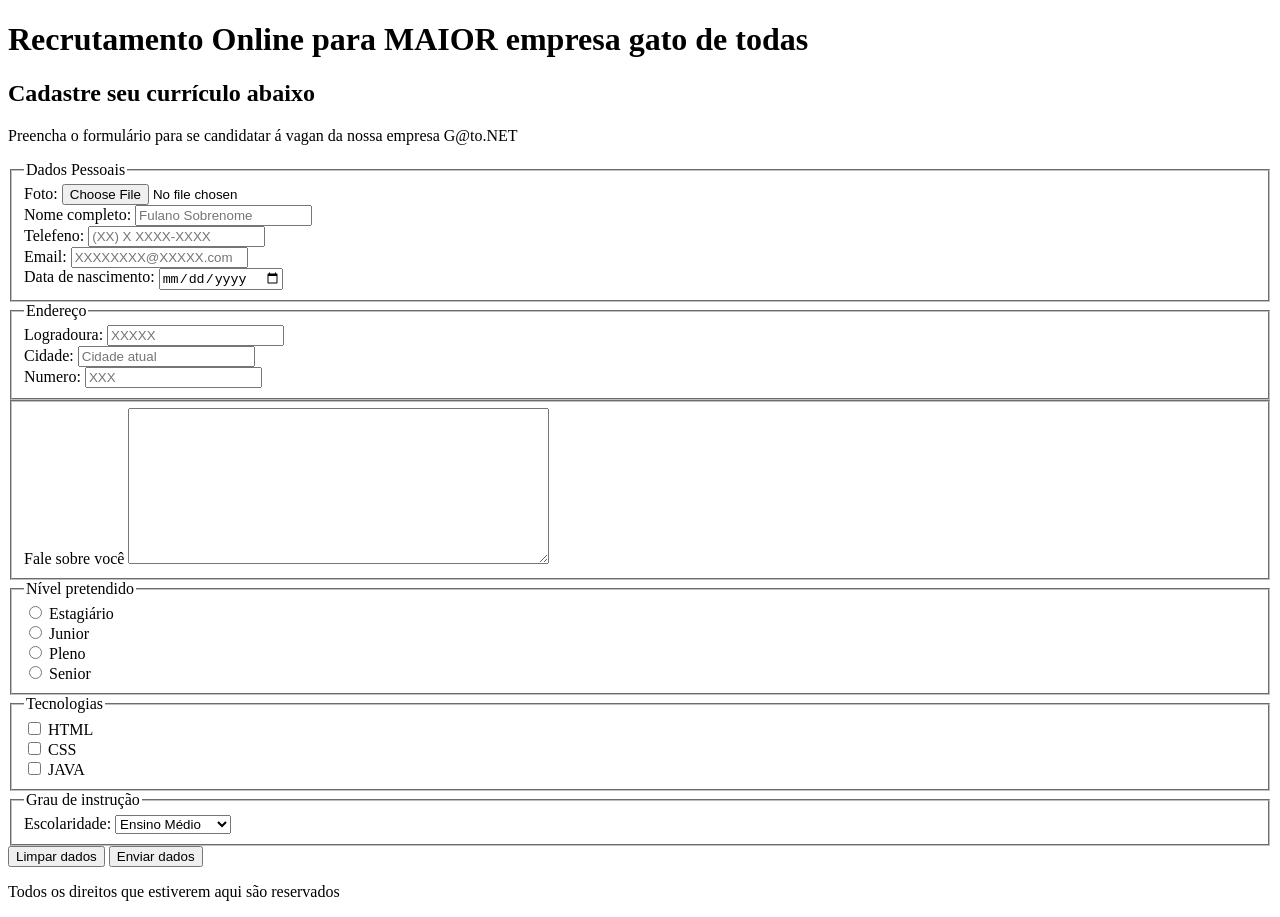
<file: aula 3/index.html>
<!DOCTYPE html>
<html lang="pt-br">
    <head>
        <title>Recrutamento Online</title>
        <meta charset="UTF-8">
    </head>    
    <body>
        <header>
            <h1>Recrutamento Online para MAIOR empresa gato de todas</h1>
        </header>
        <main>
            <section>
                <h2>Cadastre seu currículo abaixo</h2>
                <!-- Prenchimento o action e o method -->
                <form  action="https://postman-echo.com/post" method="post" enctype="multipart/form-data">
                    <p> Preencha o formulário para se candidatar á vagan da nossa empresa G@to.NET</p>
                    <fieldset>
                       <legend>Dados Pessoais</legend>
                       <!-- Campo novo de foto -->
                       <div>
                        <label for="foto_id">Foto:</label>
                        <input id="foto_id" 
                               name="foto" 
                               type="file" 
                               accept="image/*">
                       </div>
                       <!-- Adicionar placeholder -->
                       <div>
                           <label for="nome_id">Nome completo:</label>
                           <input id="nome_id" 
                                  name="nome" 
                                  type="text"
                                  placeholder="Fulano Sobrenome ">
                       </div>
                       <!-- Adicionar required -->
                       <div>
                           <label for="telefone_id">Telefeno:</label>
                           <input id="telefone_id" 
                                  name="telefone" 
                                  type="tel"
                                  placeholder="(XX) X XXXX-XXXX"
                                  required>
                       </div>
                       <div>
                           <label for="email_id">Email:</label>
                           <input id="email_id" 
                                  name="email_id" 
                                  type="email"
                                  placeholder="XXXXXXXX@XXXXX.com">
                       </div>
                       <div>
                           <label for="data_nasc">Data de nascimento:</label>
                           <input id="data_nasc_id" 
                                  name="data_nasc" 
                                  type="date">
                       </div>
                    </fieldset>
                    <fieldset>
                        <legend>Endereço</legend>
                        <div>
                            <label for="Logradoro_id">Logradoura:</label>
                            <input id="Logradoro_id" 
                                   name="Logradoro" 
                                   type="text"
                                   placeholder="XXXXX">
                        </div>
                        <div>
                            <label for="cidade_id">Cidade:</label>
                            <input id="cidade_id" 
                                   name="cidade" 
                                   type="text"
                                   placeholder="Cidade atual">    
                        </div>
                        <div>
                            <label for="numero_id">Numero:</label>
                            <input id="numero_id" 
                                   name="numero" 
                                   type="number"
                                   placeholder="XXX">
                        </div>
                    </fieldset>
                    <fieldset>
                        <div>
                            <label for="resumo_id">Fale sobre você</label>
                            <textarea id="resumo_id" 
                                      name="resumo_id" 
                                      rows="10" 
                                      cols="50"></textarea>
                        </div>
                    </fieldset>
                    <fieldset>
                        <legend>Nível pretendido</legend>
                        <div>
                            <input id="estagiario_id" 
                                   name="nível"
                                   type="radio"
                                   value="estagiario">
                            <label for="estagiario_id">Estagiário</label>
                        </div>
                        <div>
                            <input id="junior_id" 
                                   name="nível"
                                   type="radio"
                                   value="junior">
                            <label for="junior_id">Junior</label>
                        </div>
                        <div>
                            <input id="pleno_id" 
                                   name="nível"
                                   type="radio"
                                   value="pleno">
                            <label for="pleno_id">Pleno</label>
                        </div>
                        <div>
                            <input id="senior_id" 
                                   name="nível"
                                   type="radio"
                                   value="senior">
                            <label for="senior_id">Senior</label>
                        </div>
                    </fieldset>
                    <fieldset>
                        <legend>Tecnologias</legend>
                        <div>
                            <input id="tec_html_id"
                                   name="Tecnologia"
                                   type="checkbox"
                                   value="html">
                            <label for="tec_html_id">HTML</label>
                        </div>
                        <div>
                            <input id="tec_css_id"
                                   name="Tecnologia"
                                   type="checkbox"
                                   value="css">
                            <label for="tec_css_id">CSS</label>
                        </div>
                        <div>
                            <input id="tec_java_id" 
                                   name="nível"
                                   type="checkbox"
                                   value="java">
                            <label for="tec_java_id">JAVA</label>
                        </div>
                    </fieldset>
                    <fieldset>
                        <legend>Grau de instrução</legend>
                        <div>
                            <label for="escolaridade_id">Escolaridade:</label>
                            <select id="escolaridade_id" name="escolaridade">
                                <option valeu="medio">Ensino Médio</option>
                                <option value="graduacao">Graduação</option>
                                <option value="Pos">Pós-Graduação</option>
                            </select>
                        </div>
                    </fieldset>
                    <div>
                        <button type="reset">Limpar dados</button>
                        <button type="submit">Enviar dados</button>
                    </div>
                </form>
            </section>    
        </main>
        <footer>
            <p>Todos os direitos que estiverem aqui são reservados</p>
        </footer>
    </body>
</html>
</file>
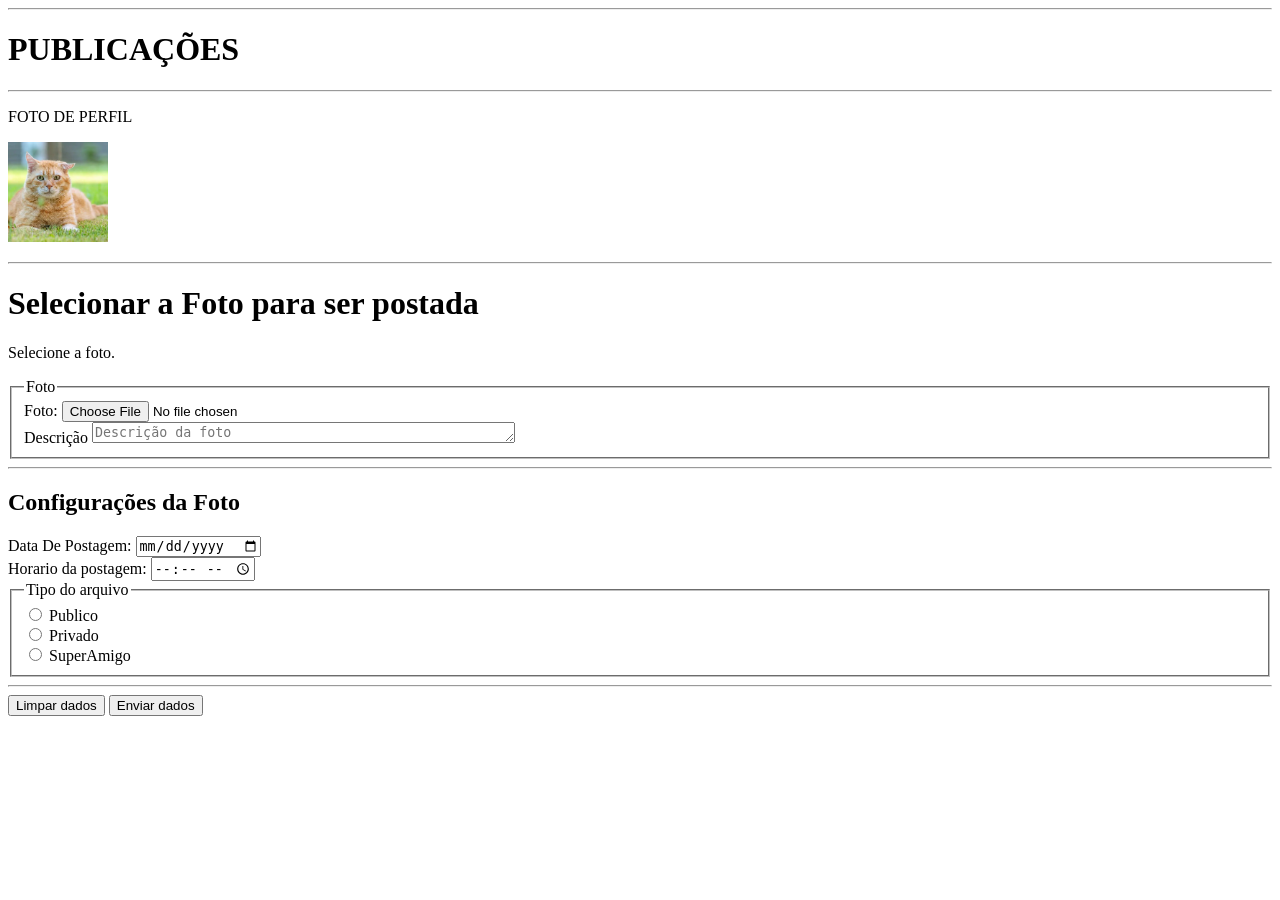
<file: aula 4/index.html>
<!DOCTYPE html>
<html lang="pt-br">
    <head>
        <meta charset="UTF-8">
        <title> REDE SOCIAL </title>
    </head>

    <hr>
    <body>
        <header id="Imagem">
            <h1>PUBLICAÇÕES</h1>
        </header>
    </body>
    <hr>

    <main id="conteudo de foto">
        <section>
            <p>
                FOTO DE PERFIL
            </p>
            <p>
            <img src="./fotoperfil.webp" alt="Foto de perfil" width="100">
            </p>
        </section>
    </main>
    <hr>

    <h1>Selecionar a Foto para ser postada</h1>
                <form  action="https://postman-echo.com/post" method="post" enctype="multipart/form-data">
                    <p> Selecione a foto.</p>
                    <fieldset>
                       <legend>Foto</legend>
                       <div>
                        <label for="foto_id">Foto:</label>
                        <input id="foto_id" 
                               name="foto" 
                               type="file" 
                               accept="image/*">
                       </div>
                       <div>
                            <label for="resumo_id">Descrição</label>
                            <textarea id="resumo_id" 
                                      name="resumo_id" 
                                      required
                                      placeholder="Descrição da foto"
                                      rows="1" 
                                      cols="50"></textarea>
                        </div>
                        </fieldset>
                        <hr>

                         <h2>Configurações da Foto</h2>
                        <div>
                           <label for="data_nasc">Data De Postagem:</label>
                           <input id="data_nasc_id" 
                                  name="data_nasc" 
                                  type="date">
                       </div>
                       <div>
                           <label for="time">Horario da postagem:</label>
                           <input id="time" 
                                  name="Horario" 
                                  type="time">
                       </div>
                       <fieldset>
                        <legend>Tipo do arquivo</legend>
                        <div>
                            <input id="plublico_id" 
                                   name="tipo"
                                   type="radio"
                                   value="Publico">
                            <label for="publico_id">Publico</label>
                        </div>
                        <div>
                            <input id="Privado_id" 
                                   name="tipo"
                                   type="radio"
                                   value="Privado">
                            <label for="Privado_id">Privado</label>
                        </div>
                        <div>
                            <input id="SuperAmigo_id" 
                                   name="tipo"
                                   type="radio"
                                   value=SuperAmigo">
                            <label for="SuperAmigo_id">SuperAmigo</label>
                        </div>
                    </fieldset>
                    <hr>
                    <div>
                        <button type="reset">Limpar dados</button>
                        <button type="submit">Enviar dados</button>
                    </div>
                </form>
</html>
</file>
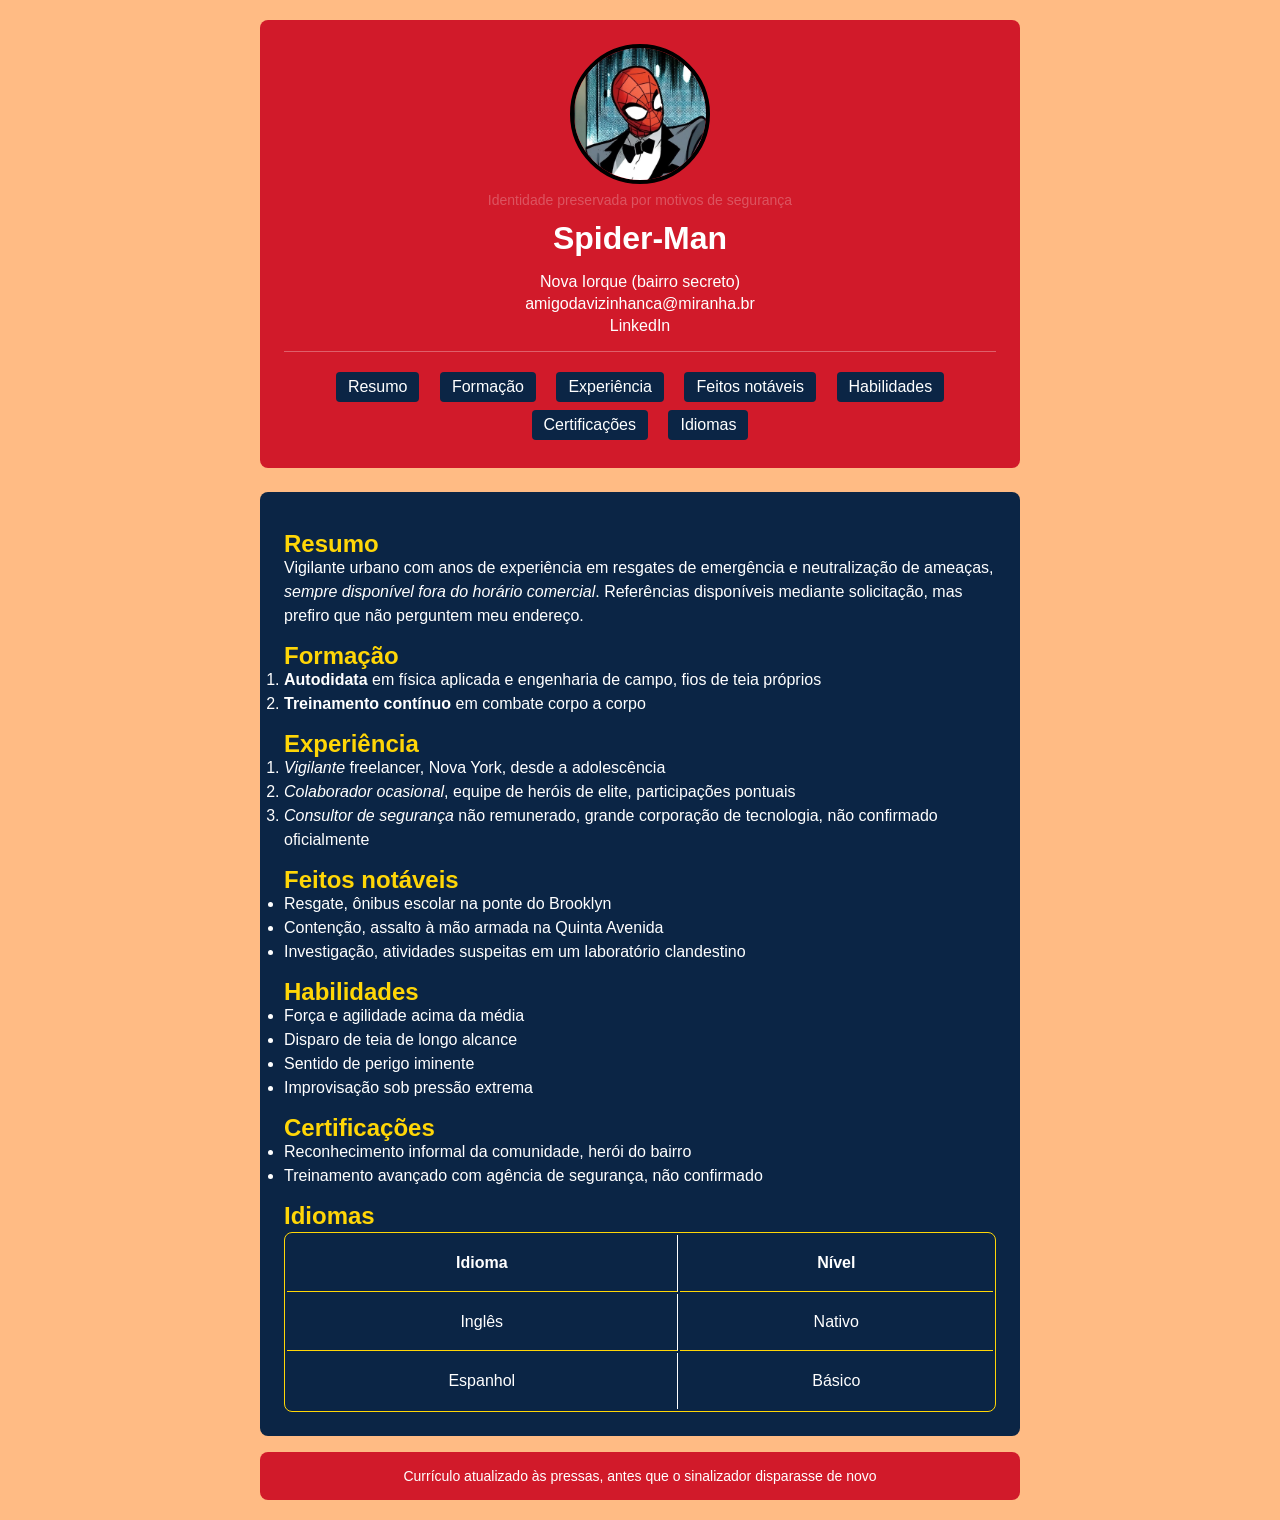
<file: aula 5/index.html>
<!DOCTYPE html>
<html lang="pt-br">
<head>
  <meta charset="UTF-8" />
  <meta name="viewport" content="width=device-width, initial-scale=1.0" />
  <title>Currículo Spider-Man</title>
  <link rel="stylesheet" href="./styles/global.css">
</head>
<body>
  <header>
    <figure>
      <img src="./images/miranha.jpg" alt="Foto de perfil, pessoa mascarada com traje vermelho e azul" />
      <figcaption>Identidade preservada por motivos de segurança</figcaption>
    </figure>
    <h1>Spider-Man</h1>
    <div class="header-info">
      <p>Nova Iorque (bairro secreto)</p>
      <p>
        <a href="mailto:amigodavizinhanca@miranha.br">amigodavizinhanca@miranha.br</a>
      </p>
      <p>
        <a href="https://www.linkedin.com/in/miranha/">LinkedIn</a>
      </p>
      <nav>
        <ul>
          <li><a href="#resumo">Resumo</a></li>
          <li><a href="#formacao">Formação</a></li>
          <li><a href="#experiencia">Experiência</a></li>
          <li><a href="#feitos">Feitos notáveis</a></li>
          <li><a href="#habilidades">Habilidades</a></li>
          <li><a href="#certificacoes">Certificações</a></li>
          <li><a href="#idiomas">Idiomas</a></li>
        </ul>
      </nav>
    </div>
  </header>

  <main>
    <section id="resumo">
      <h2>Resumo</h2>
      <p>
        Vigilante urbano com anos de experiência em resgates de emergência e neutralização de ameaças,
        <em>sempre disponível fora do horário comercial</em>. Referências disponíveis mediante solicitação,
        mas prefiro que não perguntem meu endereço.
      </p>
    </section>

    <section id="formacao">
      <h2>Formação</h2>
      <ol>
        <li><strong>Autodidata</strong> em física aplicada e engenharia de campo, fios de teia próprios</li>
        <li><strong>Treinamento contínuo</strong> em combate corpo a corpo</li>
      </ol>
    </section>

    <section id="experiencia">
      <h2>Experiência</h2>
      <ol>
        <li><em>Vigilante</em> freelancer, Nova York, desde a adolescência</li>
        <li><em>Colaborador ocasional</em>, equipe de heróis de elite, participações pontuais</li>
        <li><em>Consultor de segurança</em> não remunerado, grande corporação de tecnologia, não confirmado oficialmente</li>
      </ol>
    </section>

    <section id="feitos">
      <h2>Feitos notáveis</h2>
      <ul>
        <li>Resgate, ônibus escolar na ponte do Brooklyn</li>
        <li>Contenção, assalto à mão armada na Quinta Avenida</li>
        <li>Investigação, atividades suspeitas em um laboratório clandestino</li>
      </ul>
    </section>

    <section id="habilidades">
      <h2>Habilidades</h2>
      <ul>
        <li>Força e agilidade acima da média</li>
        <li>Disparo de teia de longo alcance</li>
        <li>Sentido de perigo iminente</li>
        <li>Improvisação sob pressão extrema</li>
      </ul>
    </section>

    <section id="certificacoes">
      <h2>Certificações</h2>
      <ul>
        <li>Reconhecimento informal da comunidade, herói do bairro</li>
        <li>Treinamento avançado com agência de segurança, não confirmado</li>
      </ul>
    </section>

    <section id="idiomas">
      <h2>Idiomas</h2>
      <table>
        <thead>
          <tr>
            <th scope="col">Idioma</th>
            <th scope="col">Nível</th>
          </tr>
        </thead>
        <tbody>
          <tr>
            <td>Inglês</td>
            <td>Nativo</td>
          </tr>
          <tr>
            <td>Espanhol</td>
            <td>Básico</td>
          </tr>
        </tbody>
      </table>
    </section>
  </main>

  <footer>
    <p>Currículo atualizado às pressas, antes que o sinalizador disparasse de novo</p>
  </footer>
</body>

</html>
</file>
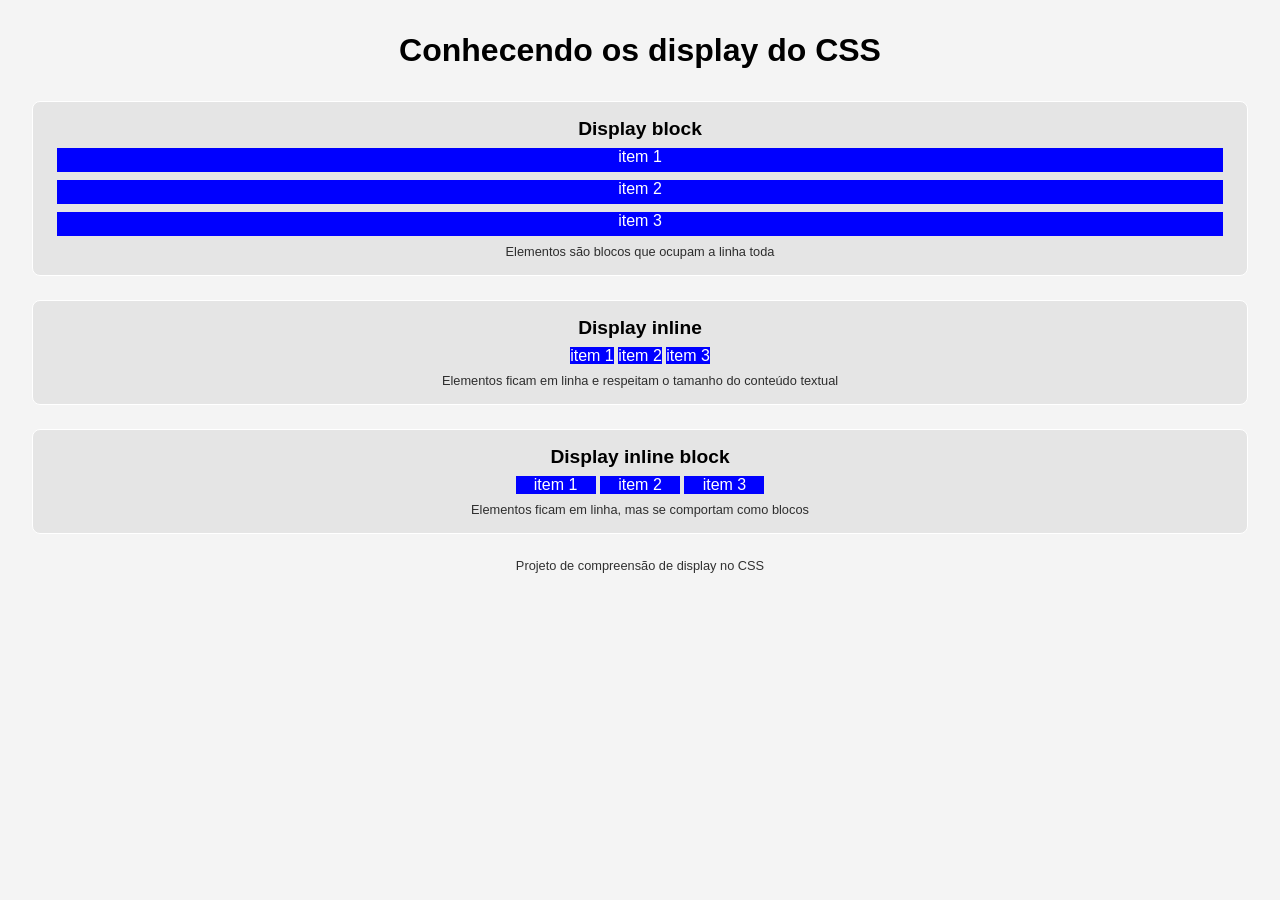
<file: aula 6/index.html>
<!DOCTYPE html>
<html>
    <head>
        <meta charset="UTF-8">
        <meta name="viewport" content="width=device-width initial-scale=1.0">
        <link rel="stylesheet" href="./styles/global.css">
        <link rel="icon" href="./images/block.png" type="imagem/x-icon">
        <title>Conhecendo os display</title>
    </head>

    <body>
        <header>
          <h1>Conhecendo os display do CSS</h1>
        </header>
        <main>
            <section>
            <h2>Display block</h2>
            <div class="container-block">
              <div class="item">item 1</div>
              <div class="item">item 2</div>
              <div class="item">item 3</div>
            </div>
            <p>Elementos são blocos que ocupam a linha toda</p>
            </section>

            <section>
            <h2>Display inline</h2>
            <div class="container-inline">
              <div class="item">item 1</div>
              <div class="item">item 2</div>
              <div class="item">item 3</div>
            </div>
            <p>Elementos ficam em linha e respeitam o tamanho do conteúdo textual</p>
            </section>

            <section>
            <h2>Display inline block</h2>
            <div class="container-inline-block">
              <div class="item">item 1</div>
              <div class="item">item 2</div>
              <div class="item">item 3</div>
            </div>
            <p>Elementos ficam em linha, mas se comportam como blocos</p>
            </section>

        </main>
        <footer>
          <p>Projeto de compreensão de display no CSS</p>
        </footer>
    </body>

</html>
</file>
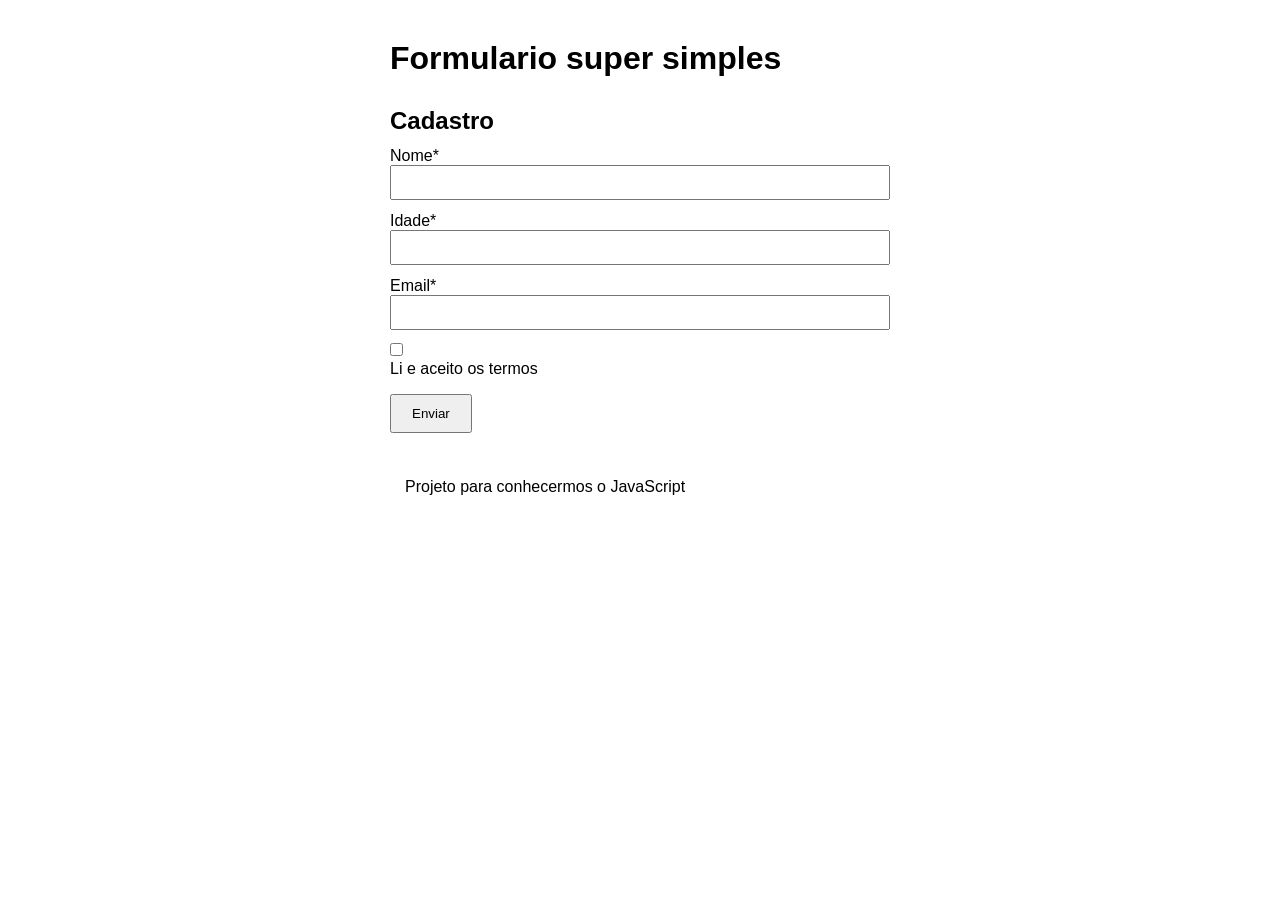
<file: aula 7/index.html>
<!DOCTYPE html>
<html lang="pt-br">
    <head>
        <meta charset="UTF-8">
        <meta name="viewport" content="width=device-width, initial-scale=1.0">
        <link rel="stylesheet" href="styles/global.css">
        <script src="scripts/index.js" defer></script>
        <title>Formulário JS</title>
    </head>

    <body>
        <head>
            <h1>Formulario super simples</h1>
        </head>

        <main>
            <h2>Cadastro</h2>
            <form id="cadastro" novalidate onsubmit="executar(event)">
                <label for="nome">Nome*</label>
                <input type="text" id="nome">
                <p id="erro-nome" class="oculto"></p>

                <label for="idade">Idade*</label>
                <input type="number" id="idade">
                <p id="erro-idade" class="oculto"></p>

                <label for="email">Email*</label>
                <input type="email" id="email">
                <p id="erro-email" class="oculto"></p>
        
                <label>
                    <input type="checkbox" id="termos">
                    <p>Li e aceito os termos</p>
                    <p id="erro-termo" class="oculto"></p>
                </label>

                <button type="submit">Enviar</button>
                <p id="concluido" class="oculto"></p>
            </form>
        </main>

        <footer>
            <p>Projeto para conhecermos o JavaScript</p>
        </footer>
    </body>

</html>
</file>
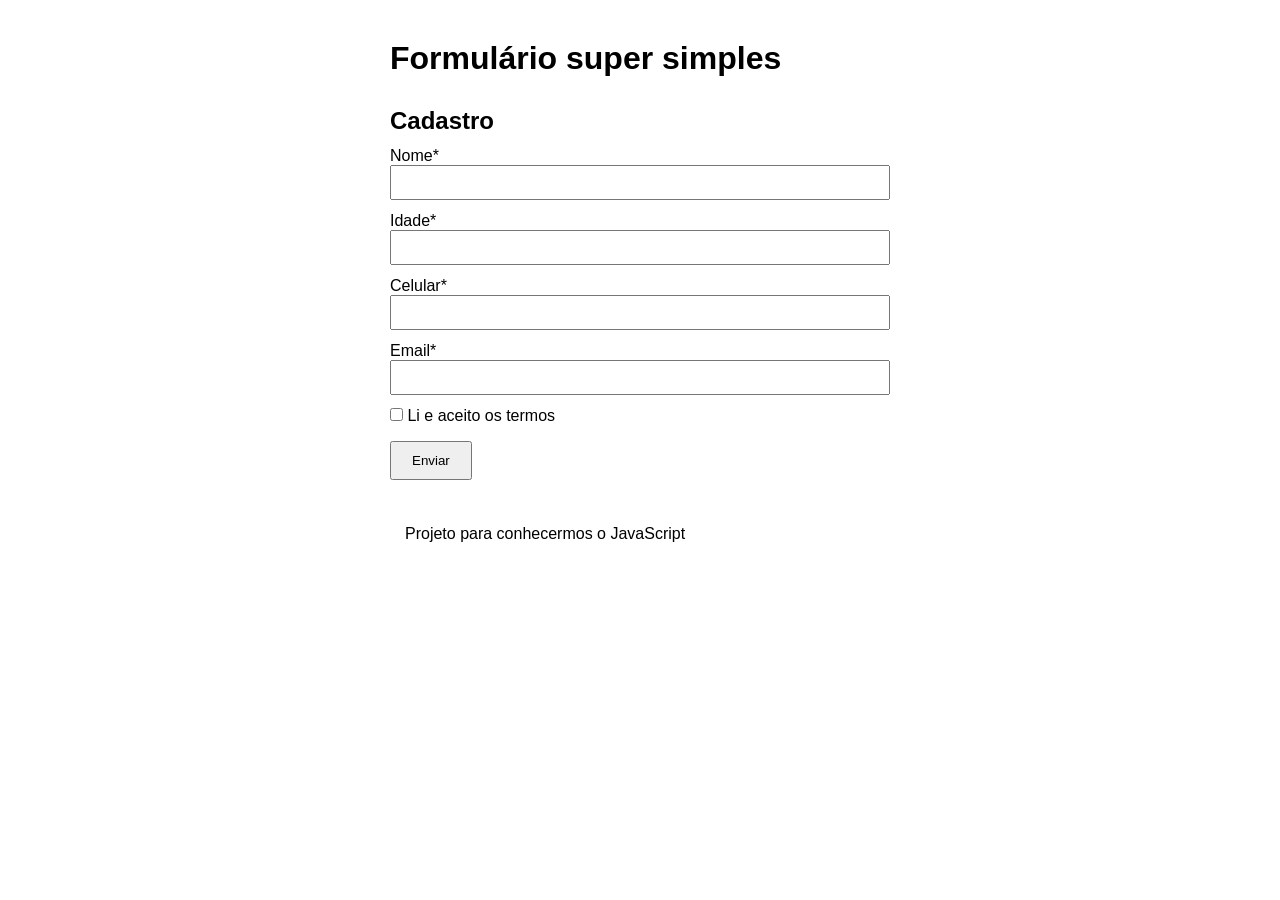
<file: aula 8/index.html>
<!DOCTYPE html>
<html lang="pt-BR">
<head>
  <meta charset="UTF-8">
  <meta name="viewport" content="width=device-width, initial-scale=1.0">
  <link rel="stylesheet" href="styles/global.css">
  <script src="scripts/index.js" defer></script>
  <title>Formulário JS</title>
</head>
<body>
  <header>
    <h1>Formulário super simples</h1>
  </header>
  <main>
    <h2>Cadastro</h2>
    <form id="cadastro" novalidate onsubmit="executar(event)">
      <label for="nome">Nome*</label>
      <input type="text" id="nome">
      <p id="erro-nome" class="oculto"></p>

      <label for="idade">Idade*</label>
      <input type="number" id="idade">
      <p id="erro-idade" class="oculto"></p>

      <label for="Celular">Celular*</label>
      <input type="text" id="celular" oninput="mascararCelular(event)">
      <p id="erro-celular" class="oculto"></p>


      <label for="email">Email*</label>
      <input type="email" id="email">
      <p id="erro-email" class="oculto"></p>

      <label>
        <input type="checkbox" id="termos">
        Li e aceito os termos
        <p id="erro-termos" class="oculto"></p>
      </label>

      <button type="submit">Enviar</button>
      <p id="concluido" class="oculto"></p>

    </form>
  </main>
  <footer>
    <p>Projeto para conhecermos o JavaScript</p>
  </footer>
</body>
</html>
</file>
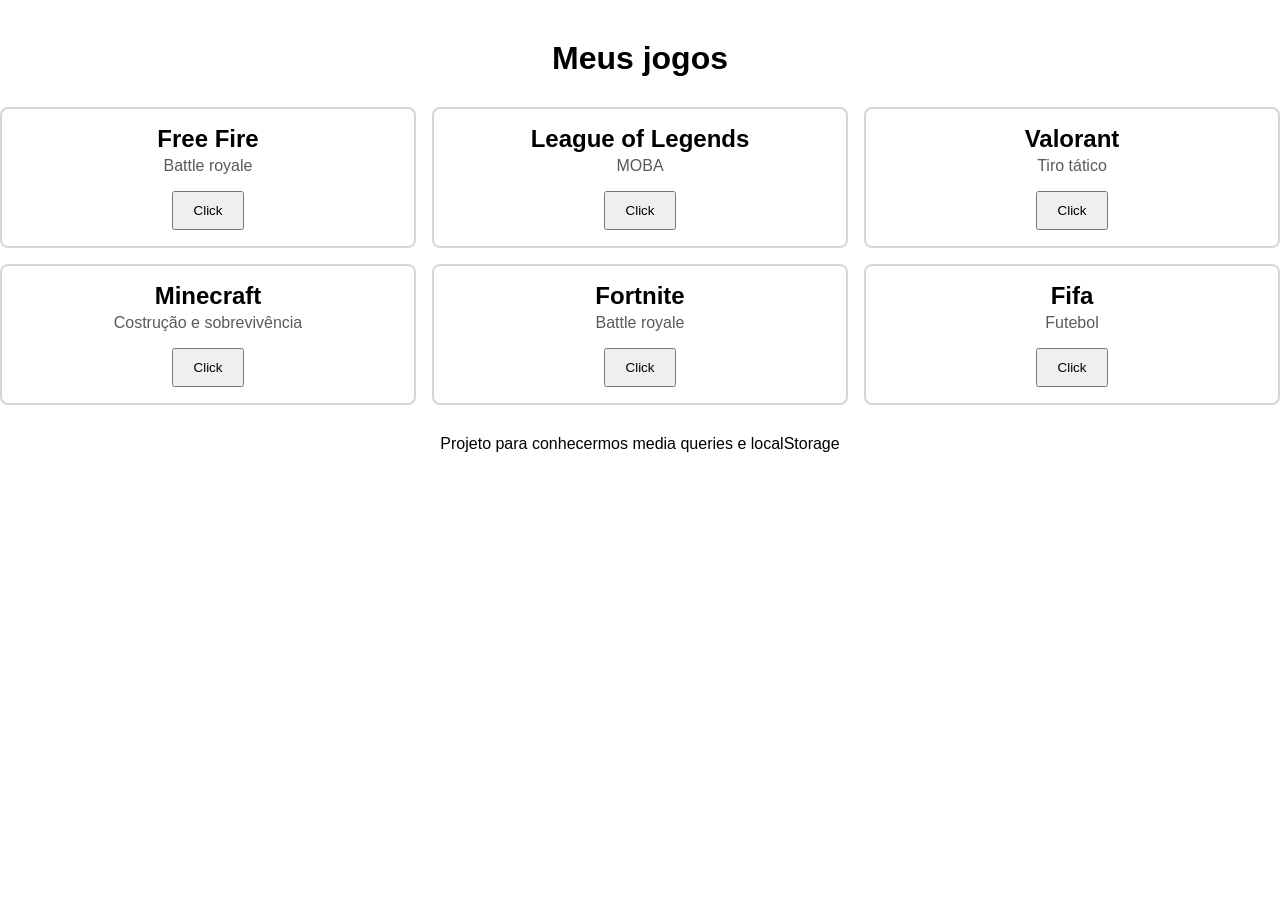
<file: aula 9/index.html>
<!DOCTYPE html>
<html lang="pt-BR">

<head>
  <meta charset="UTF-8">
  <meta name="viewport" content="width=device-width, initial-scale=1.0">
  <link rel="stylesheet" href="./styles/global.css">
  <script src="./scripts/index.js" defer></script>
  <title>Meus Jogos</title>
</head>

<body>
  <header>
    <h1>Meus jogos</h1>
  </header>

  <main>
    <section class="container-cards">
    
    <div class="cards" id="free-fire">
      <h2>Free Fire</h2>
      <p>Battle royale</p>
      <button onclick="marcar('free-fire', 'free-fire')">Click</button>
    </div>

    <div class="cards" id="lol">
      <h2>League of Legends</h2>
      <p>MOBA</p>
      <button onclick="marcar('lol', 'League of Legends')">Click</button>
    </div>

    <div class="cards" id="valorant">
      <h2>Valorant</h2>
      <p>Tiro tático</p>
      <button onclick="marcar('valorant', 'Valorant')">Click</button>
    </div>

    <div class="cards" id="minecraft">
      <h2>Minecraft</h2>
      <p>Costrução e sobrevivência</p>
      <button onclick="marcar('minecraft', 'Minecraft')">Click</button>
    </div>
    
    <div class="cards" id="fortnite">
      <h2>Fortnite</h2>
      <p>Battle royale</p>
      <button onclick="marcar('fortnite', 'Fortnite')">Click</button>
    </div>
    
    <div class="cards" id="fifa">
      <h2>Fifa</h2>
      <p>Futebol</p>
      <button onclick="marcar('fifa', 'Fifa')">Click</button>
    </div>

    </section>  
  </main>

  <footer>
    <p>Projeto para conhecermos media queries e localStorage</p>
  </footer>

</body>
</html>
</file>
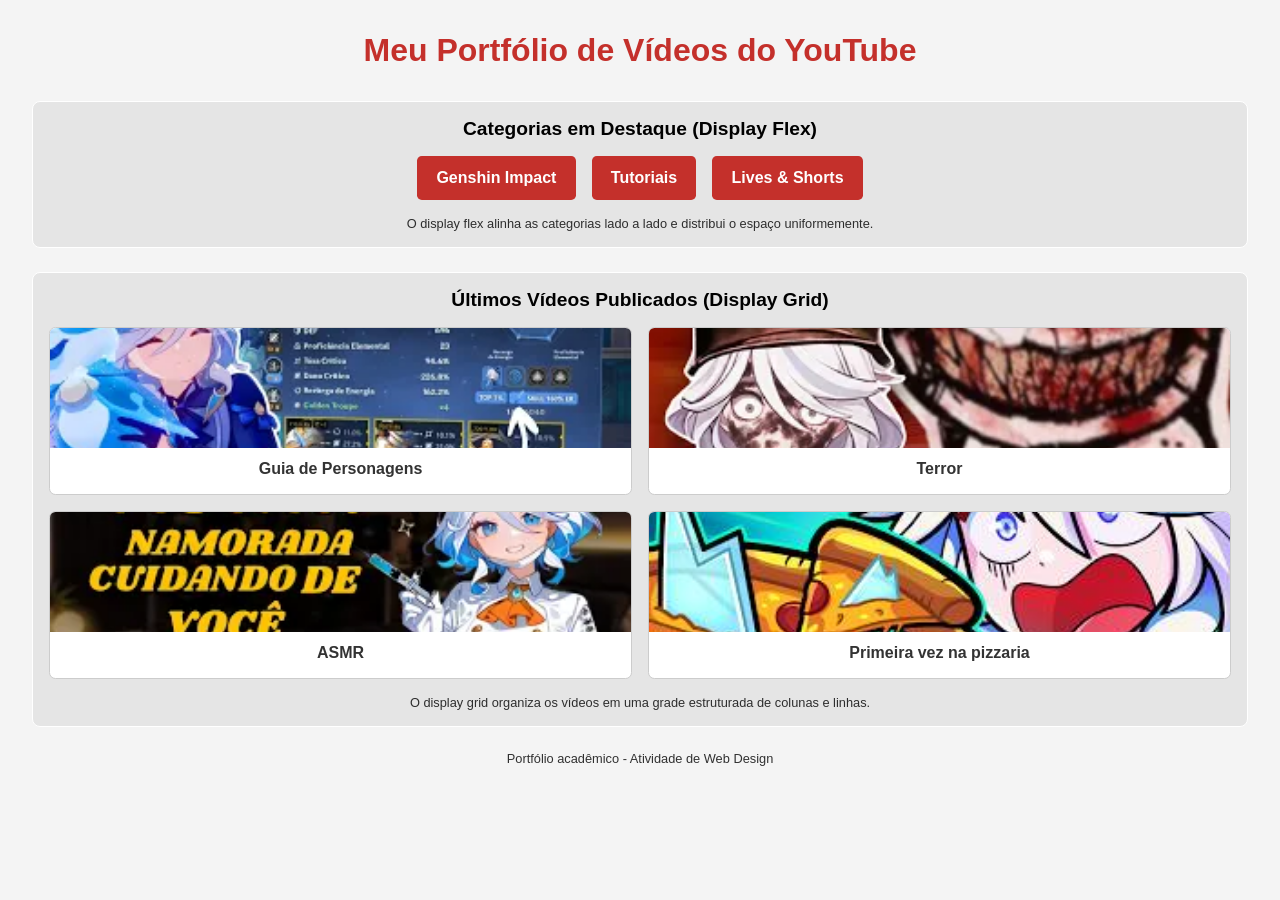
<file: aula 6/atividade/index.html>
<!DOCTYPE html>
<html lang="pt-BR">
    <head>
        <meta charset="UTF-8">
        <meta name="viewport" content="width=device-width, initial-scale=1.0">
        <link rel="stylesheet" href="./styles/styles.css">
        <link rel="icon" href="./images/block.png" type="image/x-icon">
        <title>Meu Portfólio do YouTube - Atividade Grid e Flex</title>
    </head>

    <body>
        <header>
            <h1>Meu Portfólio de Vídeos do YouTube</h1>
        </header>

        <main>
            <!-- Seção usando Display Flex (ex: Menu de categorias ou tags) -->
            <section>
                <h2>Categorias em Destaque (Display Flex)</h2>
                <div class="container-flex">
                    <div class="item">Genshin Impact</div>
                    <div class="item">Tutoriais</div>
                    <div class="item">Lives & Shorts</div>
                </div>
                <p>O display flex alinha as categorias lado a lado e distribui o espaço uniformemente.</p>
            </section>

            <!-- Seção usando Display Grid (ex: Galeria de Vídeos / Cards) -->
            <section>
                <h2>Últimos Vídeos Publicados (Display Grid)</h2>
                <div class="container-grid">
                    <div class="card-video">
                        <img src="./imagens/mqdefault (1).webp" alt="Thumbnail do vídeo" class="thumb">
                        <div class="item">Guia de Personagens</div>
                    </div>
                    <div class="card-video">
                        <img src="./imagens/mqdefault (2).webp" alt="Thumbnail do vídeo" class="thumb">
                        <div class="item">Terror</div>
                    </div>
                    <div class="card-video">
                        <img src="./imagens/mqdefault (3).webp" alt="Thumbnail do vídeo" class="thumb">
                        <div class="item">ASMR</div>
                    </div>
                    <div class="card-video">
                        <img src="./imagens/mqdefault (4).webp" alt="Thumbnail do vídeo" class="thumb">
                        <div class="item">Primeira vez na pizzaria</div>
                    </div>
                </div>
                <p>O display grid organiza os vídeos em uma grade estruturada de colunas e linhas.</p>
            </section>
        </main>

        <footer>
            <p>Portfólio acadêmico - Atividade de Web Design</p>
        </footer>
    </body>
</html>
</file>
<file: aula 5/styles/global.css>
* {
    box-sizing: border-box;
    margin: 0;
    padding: 0;
}

body {
    font-size: 16px;
    font-family: Arial, Helvetica, sans-serif;
    color:black;
    background-color:#ffbb84;
    padding: 1.25rem;
    max-width: 50rem;
    margin: auto;
}

header {
    background-color: #d11a2a;
    color: #ffffff;
    padding: 1.5rem;
    text-align: center;
    border-radius: 0.5rem;
}

header img {
    width: 8.75rem;
    height: 8.75rem;
    border-radius: 50%;
    border: 0.25rem solid #000000;
}

header figcaption {
    font-size: 0.875rem;
    opacity: 0.25;
    margin: 0.25rem;
}

header h1 {
    margin-top: 0.75rem;
    font-size: 2rem;
}

.header-info {
    margin-top: 1rem;
}

header p {
    margin-top: 0.25rem;
}

header a {
    color: inherit;
    text-decoration: none;
}

header a:hover {
    opacity: 0.8;
    cursor: pointer;
    color: #0059ff;
    transition: 0.5s;
}

nav {
    margin-top: 1rem;
    padding-top: 1rem;
    border-top: 0.0005rem solid rgba(255, 255, 255, 0.3);
}

nav ul {
    list-style: none;
}

nav li {
    display: inline-block;
    margin: 0.25rem 0.5rem;
}

nav a {
    display: inline-block;
    background-color: #0b2545;
    padding: 0.375rem 0.75rem;
    border-radius: 0.25rem;
}

main {
    margin-top: 1.5rem;
    padding: 1.5rem;
    color: #ffffff;
    background-color: #0b2545;
    border-radius: 0.5rem;
}

section {
    margin-top: 1rem;
    line-height: 1.5rem;
}

section h2 {
    color: #ffd607;
    font-size: 1,25rem;
}

select p {
    margin: 0.5rem 1rem;
}

section ul
section ol {
    margin-left: 1rem;
    padding-left: 1rem;
}

table {
    width: 100%;
    margin-top: 0.25rem;
    border: 0.0275rem solid #ffd607;
    border-radius: 0.5rem;   
}

table th,
table td {
    padding: 1rem;
    text-align: center;
    border-right: 1px solid;
    background-color: 0.0275rem solid #ffd607;
    border-bottom: 0.0275rem solid #ffd607;
}

table th:last-child,
table td:last-child {
    border-right: none;
}

table tr:last-child td {
    border-bottom: none;
}

footer {
    margin-top: 1rem;
    font-size: 0.875rem;
    text-align: center;
    color: #ffffff;
    background-color: #d11a2a;
    padding: 1rem;
    border-radius: 0.5rem;
}
</file>
<file: aula 6/styles/global.css>
*{
    margin: 0;
    padding: 0;
    box-sizing: border-box;
}

body {
    font-size: 16px;
    font-family: Arial, sans-serif;
    padding: 2rem;
    background-color: #f4f4f4;
    color: black;
}

h1 {
    text-align: center;
    margin-bottom: 2rem;
}

h2 {
    font-size: 1.2rem;
    margin-bottom: 0.5rem;
}

p {
    opacity: 0.8;
    font-size: 0.8rem;
    margin-top: 0.5rem;
}

section {
    background-color: #e5e5e5;
    padding: 1rem;
    margin-bottom: 1.5rem;
    border-radius: 0.5rem;
    border: 1px solid #ffffff;
    text-align: center;
}

footer {
    text-align: center;
}

.item {
    color: white;
    background-color: blue;
}

.container-block .item {
    display: block;
    height: 1.5rem;
    margin: 0.5rem;
}

.container-inline .item {
    display: inline;
}

.container-inline-block .item{
    display: inline-block;
    padding: 0.5;
    width: 5rem;
}
</file>
<file: aula 7/styles/global.css>
*{
  margin:0;
  padding: 0;
  box-sizing: border-box;
}

html {
  font-size: 62.5%;
}

body {
  font-family: Arial, sans-serif;
  font-size: 1.6rem;
  max-width: 50rem;
  margin: 4rem auto;
}

main {
  margin-top: 3rem;
}

footer {
  margin-top: 3rem;
}

footer p {
  margin-top: 1rem;
  padding: 1.5rem;
}

label {
  display: block;
  margin-top: 1.2rem;
}

input[type="text"],
input[type="number"],
input[type="email"] {
  padding: 0.8rem;
  width: 100%;
}

button{
  padding: 1rem 2rem;
  margin-top: 1.6rem;
}

.oculto {
  display: none;
}

.sucesso{
  background-color: #ffe08a;
  font-weight: bold;
}

.erro {
  color: #8a1c1c;
  background-color: #ffe6e6;
}
</file>
<file: aula 8/styles/global.css>
* {
  margin: 0;
  padding: 0;
  box-sizing: border-box;
}

html {
  font-size: 62.5%;
}

body {
  font-family: Arial, sans-serif;
  font-size: 1.6rem;
  max-width: 50rem;
  margin: 4rem auto;
}

main {
  margin-top: 3rem;
}

footer {
  margin-top: 3rem;
}

footer p {
  margin-top: 1rem;
  padding: 1.5rem;
}

label {
  display: block;
  margin-top: 1.2rem;
}

input[type="text"],
input[type="number"],
input[type="email"] {
  padding: 0.8rem;
  width: 100%;
}

button {
  padding: 1rem 2rem;
  margin-top: 1.6rem;
}

.oculto {
  display: none;
}

.sucesso {
  background-color: #ffe08a;
  font-weight: bold;
}

.erro {
  color: #8a1c1c;
  background-color: #ffe6e6;
}
</file>
<file: aula 9/styles/global.css>
* {
    margin: 0;
    padding: 0;
    box-sizing: border-box;
}

html {
    font-size: 62.5%;
}

body {
    font-family: Arial, sans-serif;
    font-size: 1.6rem;
    margin: 4rem auto;
}

h1 {
    text-align: center;
}

main {
    margin-top: 3rem;
}

footer {
    margin-top: 3rem;
    text-align: center;
}

button {
    padding: 1rem 2rem;
    margin-top: 1.6rem;
}

.container-cards {
    display: grid;
    grid-template-columns: 1fr;
    gap: 1.6rem;
}

@media (min-width: 768px) {
    .container-cards {
        grid-template-columns: 1fr 1fr;
    }
}

@media (min-width: 992px) {
    .container-cards {
        grid-template-columns: 1fr 1fr 1fr;
    }
}

.cards {
    padding: 1.6rem;
    border: 0.2rem solid #cccc;
    border-radius: 0.8rem;
    text-align: center;
}

.cards p {
    margin-top: 0.4rem;
    color: #5a5a5a;
}

.marcado {
    border-color: #0d35de;
    background-color: #e9ecf5;
}
</file>
<file: aula 6/atividade/styles/styles.css>
* {
    margin: 0;
    padding: 0;
    box-sizing: border-box;
}

body {
    font-size: 16px;
    font-family: Arial, sans-serif;
    padding: 2rem;
    background-color: #f4f4f4;
    color: black;
}

h1 {
    text-align: center;
    margin-bottom: 2rem;
    color: #c4302b; /* Tom inspirados no YouTube */
}

h2 {
    font-size: 1.2rem;
    margin-bottom: 0.5rem;
}

p {
    opacity: 0.8;
    font-size: 0.8rem;
    margin-top: 0.5rem;
}

section {
    background-color: #e5e5e5;
    padding: 1rem;
    margin-bottom: 1.5rem;
    border-radius: 0.5rem;
    border: 1px solid #ffffff;
    text-align: center;
}

footer {
    text-align: center;
}

/* Estilo dos itens do Flex */
.container-flex {
    display: flex;
    justify-content: center;
    gap: 1rem;
    margin: 1rem 0;
}

.container-flex .item {
    color: white;
    background-color: #c4302b;
    padding: 0.8rem 1.2rem;
    border-radius: 0.3rem;
    font-weight: bold;
}

/* Estilo do Grid para a galeria de vídeos */
.container-grid {
    display: grid;
    grid-template-columns: repeat(2, 1fr); /* 2 colunas para os vídeos */
    gap: 1rem;
    margin: 1rem 0;
}

.card-video {
    background-color: white;
    border-radius: 0.4rem;
    overflow: hidden;
    border: 1px solid #ccc;
    padding-bottom: 0.5rem;
}

.thumb {
    width: 100%;
    height: 120px;
    object-fit: cover;
    background-color: #333; /* Fundo caso a imagem demore ou não exista */
}

.card-video .item {
    color: #333;
    background-color: transparent;
    font-weight: bold;
    padding: 0.5rem;
}
</file>
